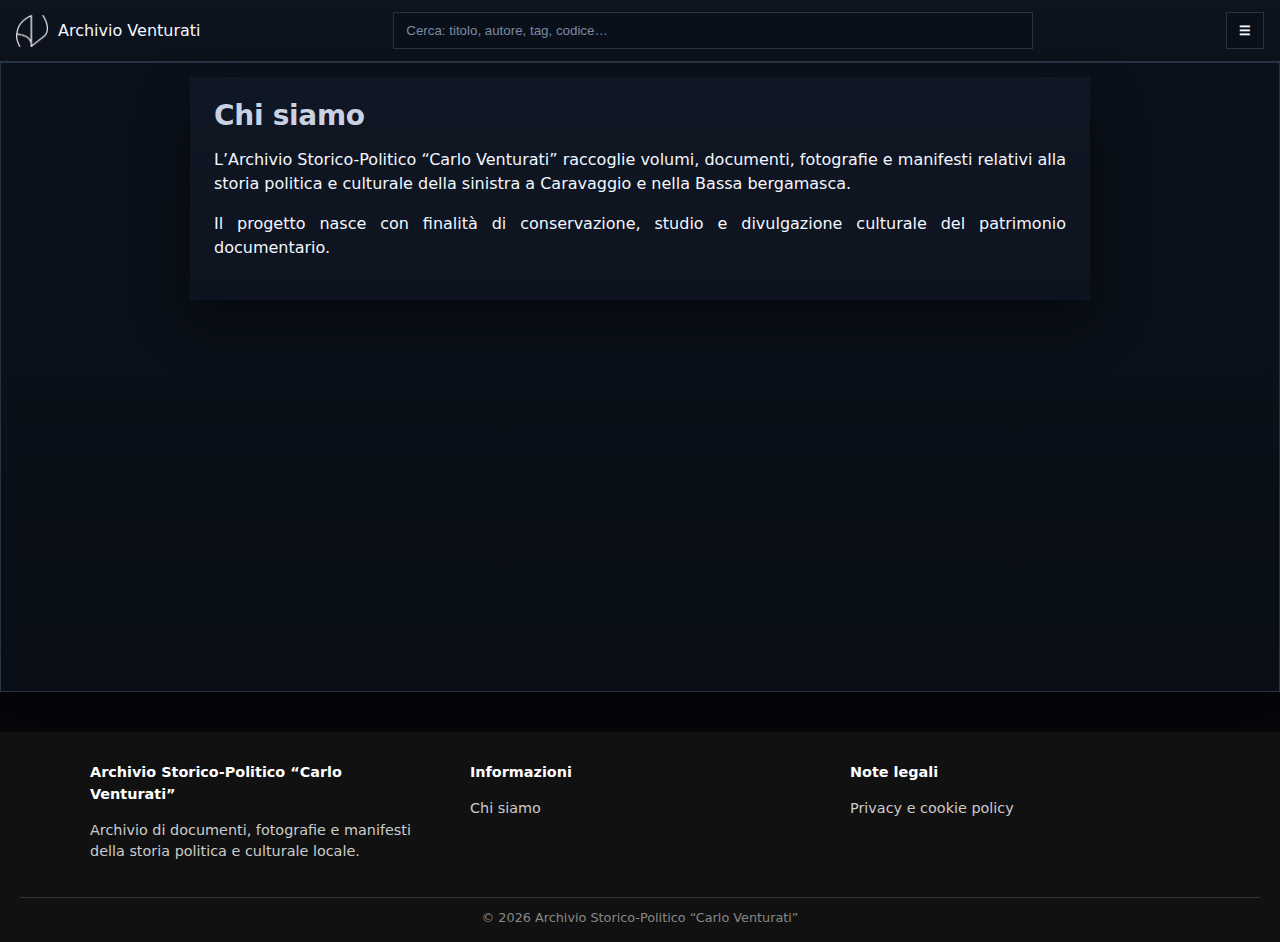
<file: chi-siamo.html>
<!doctype html>
<html lang="it">
<head>
  <meta charset="utf-8" />
  <meta name="viewport" content="width=device-width, initial-scale=1" />
  <title>Chi siamo — Archivio Venturati</title>

  <!-- CSS del sito (se il file si chiama davvero style.css ed è in root) -->
  <link rel="stylesheet" href="style.css" />
</head>

<body>
  <!-- Header semplice coerente con il sito -->
 <header class="topbar">
 <a href="#/" class="brand">
  <img src="images/logo.png" alt="Archivio Venturati" class="logo">
  <span>Archivio Venturati</span>
</a>

  <div class="topsearch">
    <input id="topQ" type="search" placeholder="Cerca: titolo, autore, tag, codice…" />
  </div>

<button class="menu-btn" id="menuBtn" type="button" aria-label="Apri menu" aria-expanded="false">
  ☰
</button>

<nav class="topnav" id="topnav">
  <a href="#/">Home</a>
  <a href="#/archivio">Archivio</a>
  <a href="#/storia">La Casa del Popolo</a>
 <a href="chi-siamo.html">Chi siamo</a>
<a href="come-citare.html">Come citare</a>
</nav>

</header>

  <main class="content">
    <div class="card prose">
      <h1>Chi siamo</h1>

      <p>
        L’Archivio Storico-Politico “Carlo Venturati” raccoglie volumi, documenti,
        fotografie e manifesti relativi alla storia politica e culturale della
        sinistra a Caravaggio e nella Bassa bergamasca.
      </p>

      <p>
        Il progetto nasce con finalità di conservazione, studio e divulgazione
        culturale del patrimonio documentario.
      </p>
    </div>
  </main>
  <footer class="site-footer">
  <div class="footer-inner">

    <div class="footer-col">
      <strong>Archivio Storico-Politico “Carlo Venturati”</strong>
      <p>
        Archivio di documenti, fotografie e manifesti della storia politica e culturale locale.
      </p>
    </div>

    <div class="footer-col">
      <strong>Informazioni</strong>
      <ul>
        <li><a href="chi-siamo.html">Chi siamo</a></li>
      </ul>
    </div>

    <div class="footer-col">
      <strong>Note legali</strong>
      <ul>
        <li><a href="privacy.html">Privacy e cookie policy</a></li>
      </ul>
    </div>

  </div>

  <div class="footer-bottom">
    © 2026 Archivio Storico-Politico “Carlo Venturati”
  </div>
</footer>
</body>
</html>
</file>
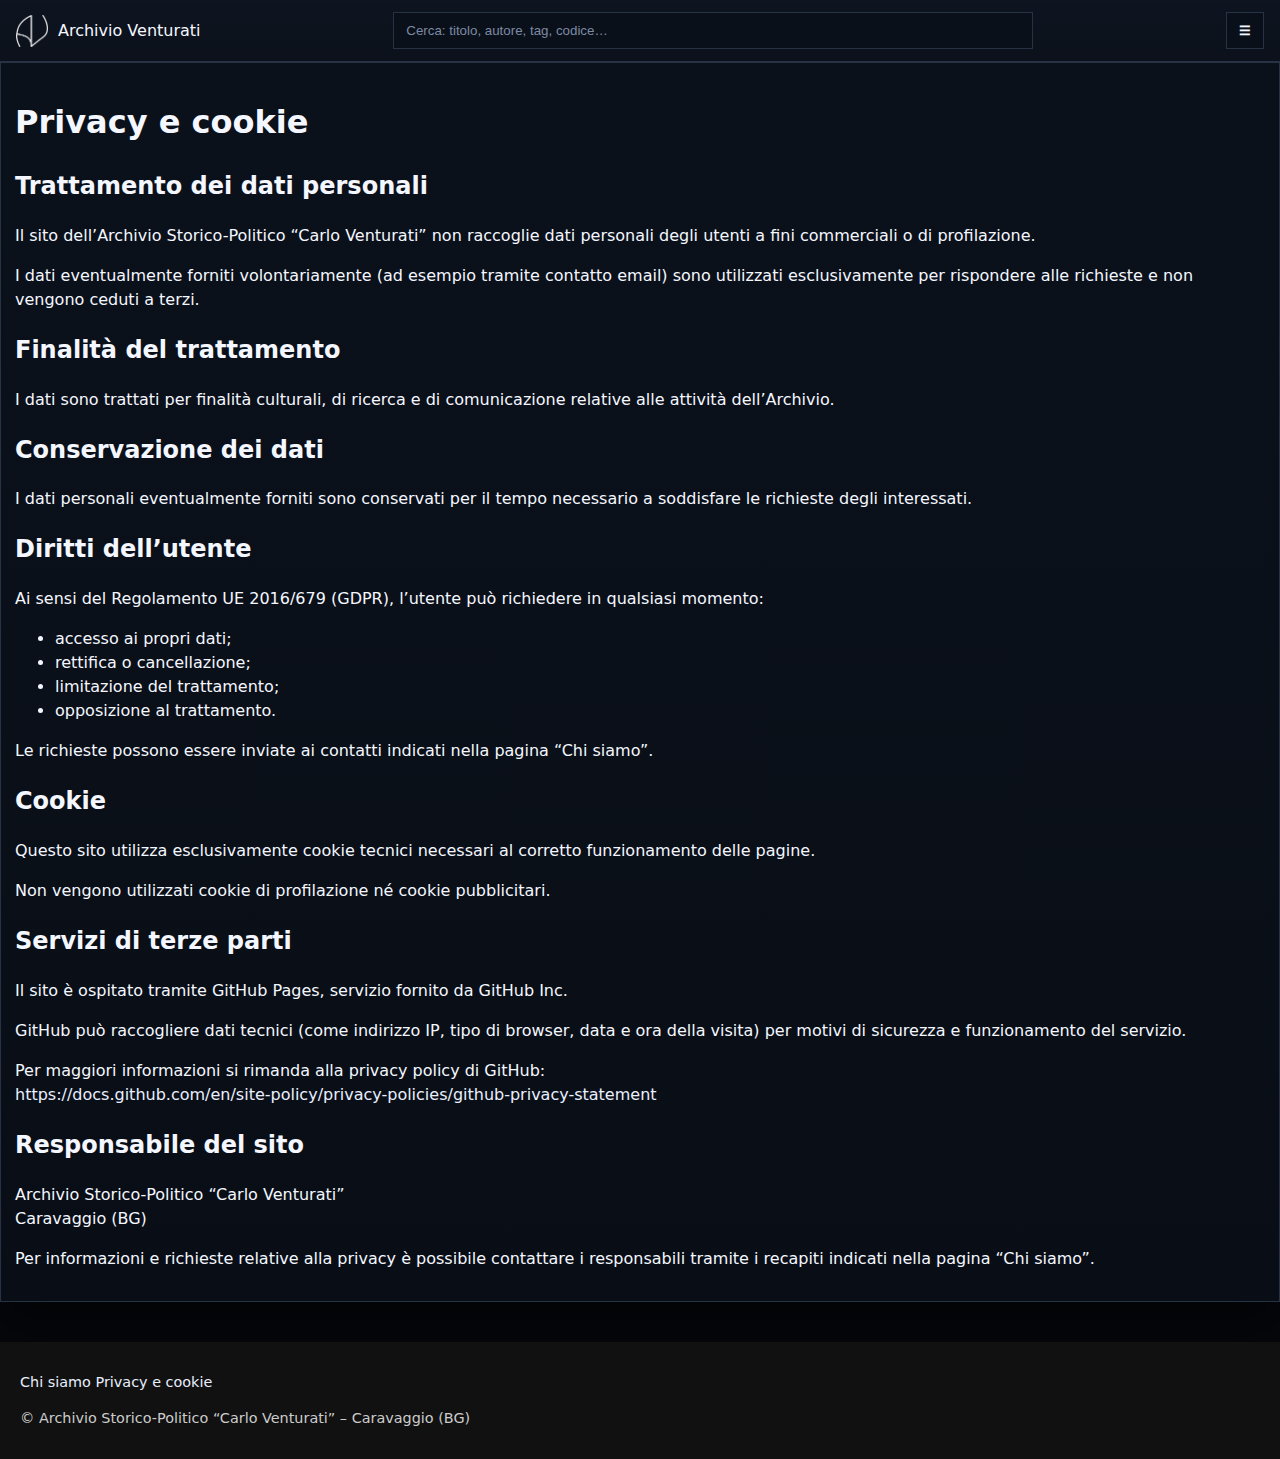
<file: privacy.html>
<!doctype html>
<html lang="it">
<head>
  <meta charset="utf-8" />
  <meta name="viewport" content="width=device-width, initial-scale=1" />
  <title>Privacy e cookies</title>

  <!-- CSS del sito (se il file si chiama davvero style.css ed è in root) -->
  <link rel="stylesheet" href="style.css" />
</head>

 <header class="topbar">
 <a href="#/" class="brand">
  <img src="images/logo.png" alt="Archivio Venturati" class="logo">
  <span>Archivio Venturati</span>
</a>

  <div class="topsearch">
    <input id="topQ" type="search" placeholder="Cerca: titolo, autore, tag, codice…" />
  </div>

<button class="menu-btn" id="menuBtn" type="button" aria-label="Apri menu" aria-expanded="false">
  ☰
</button>

<nav class="topnav" id="topnav">
  <a href="#/">Home</a>
  <a href="#/archivio">Archivio</a>
  <a href="#/storia">La Casa del Popolo</a>
 <a href="chi-siamo.html">Chi siamo</a>
<a href="come-citare.html">Come citare</a>
</nav>

</header>

<main class="content">
  <h1>Privacy e cookie</h1>

  <section>
    <h2>Trattamento dei dati personali</h2>
    <p>
      Il sito dell’Archivio Storico-Politico “Carlo Venturati” non raccoglie dati personali degli utenti a fini commerciali o di profilazione.
    </p>
    <p>
      I dati eventualmente forniti volontariamente (ad esempio tramite contatto email) sono utilizzati esclusivamente per rispondere alle richieste e non vengono ceduti a terzi.
    </p>
  </section>

  <section>
    <h2>Finalità del trattamento</h2>
    <p>
      I dati sono trattati per finalità culturali, di ricerca e di comunicazione relative alle attività dell’Archivio.
    </p>
  </section>

  <section>
    <h2>Conservazione dei dati</h2>
    <p>
      I dati personali eventualmente forniti sono conservati per il tempo necessario a soddisfare le richieste degli interessati.
    </p>
  </section>

  <section>
    <h2>Diritti dell’utente</h2>
    <p>
      Ai sensi del Regolamento UE 2016/679 (GDPR), l’utente può richiedere in qualsiasi momento:
    </p>
    <ul>
      <li>accesso ai propri dati;</li>
      <li>rettifica o cancellazione;</li>
      <li>limitazione del trattamento;</li>
      <li>opposizione al trattamento.</li>
    </ul>
    <p>
      Le richieste possono essere inviate ai contatti indicati nella pagina “Chi siamo”.
    </p>
  </section>

  <section>
    <h2>Cookie</h2>
    <p>
      Questo sito utilizza esclusivamente cookie tecnici necessari al corretto funzionamento delle pagine.
    </p>
    <p>
      Non vengono utilizzati cookie di profilazione né cookie pubblicitari.
    </p>
  </section>

  <section>
    <h2>Servizi di terze parti</h2>
    <p>
      Il sito è ospitato tramite GitHub Pages, servizio fornito da GitHub Inc.
    </p>
    <p>
      GitHub può raccogliere dati tecnici (come indirizzo IP, tipo di browser, data e ora della visita) per motivi di sicurezza e funzionamento del servizio.
    </p>
    <p>
      Per maggiori informazioni si rimanda alla privacy policy di GitHub:
      <br>
      <a href="https://docs.github.com/en/site-policy/privacy-policies/github-privacy-statement" target="_blank">
        https://docs.github.com/en/site-policy/privacy-policies/github-privacy-statement
      </a>
    </p>
  </section>

  <section>
    <h2>Responsabile del sito</h2>
    <p>
      Archivio Storico-Politico “Carlo Venturati”<br>
      Caravaggio (BG)
    </p>
    <p>
      Per informazioni e richieste relative alla privacy è possibile contattare i responsabili tramite i recapiti indicati nella pagina “Chi siamo”.
    </p>
  </section>
</main>

<footer class="site-footer">
  <nav class="footer-nav">
    <a href="chi-siamo.html">Chi siamo</a>
    <a href="privacy.html">Privacy e cookie</a>
  </nav>

  <p>
    © Archivio Storico-Politico “Carlo Venturati” – Caravaggio (BG)
  </p>
</footer>

</body>
</html>
</file>
<file: style.css>
:root{
  --bg:#05070b;
  --card:#0d1420;
  --text:#f4f7ff;
  --muted:#b7c2d8;
  --border:#273244;
  --silver:#c9d2e3;
  --link:#e9efff;
  --accent:#d1d5db; /* accento “argento” */
  --accent2:#9ca3af; /* grigio metal */
  --shadow: 0 18px 50px rgba(0,0,0,.60);
  --shadow2: 0 10px 24px rgba(0,0,0,.45);
  --radius: 0px; /* SPIGOLOSO */
  --gap: 14px;
}

*{ box-sizing:border-box; }

html, body{
  margin:0; padding:0;
  background:var(--bg);
  color:var(--text);
  width:100%;
  overflow-x:hidden;
}

body{
  font-family: system-ui, -apple-system, Segoe UI, Roboto, Helvetica, Arial;
  font-size: 16px;
  line-height: 1.5;
}

/* Links */
a{ color:var(--link); text-decoration:none; }
a:hover{ text-decoration:underline; }

/* Topbar */
.topbar{
  position:sticky; top:0; z-index:10;
  display:flex;
  justify-content:space-between;
  align-items:center;
  padding:12px 16px;
  background: linear-gradient(180deg, var(--panel), var(--panel2));
  border-bottom:1px solid var(--border);
}

.brand{ display:flex; align-items:center; gap:10px; }
.logo{ font-size:18px; opacity:.9; }
.title{ font-weight:900; letter-spacing:.3px; }

.topnav a{
  color: var(--muted);
  margin-left:14px;
  font-weight:700;
}
.topnav a:hover{ color: var(--text); }

/* Layout base (sidebar + content) */
.layout{
  display:grid;
  grid-template-columns: 340px 1fr;
  gap: var(--gap);
  padding: var(--gap);
  max-width: 1320px;
  margin: 0 auto;
}

.sidebar, .content, .card, .box{ min-width:0; }

.sidebar .box{
  background: linear-gradient(180deg, #0b111b, #090e16);
  border:1px solid var(--border);
  border-radius: var(--radius);
  padding:12px;
  margin-bottom:12px;
  box-shadow: var(--shadow2);
}

.box-title{
  font-weight:900;
  letter-spacing:.2px;
  margin-bottom:10px;
  color: var(--silver);
}

label{
  display:block;
  color: var(--muted);
  font-size:12px;
  margin:10px 0 6px;
  text-transform: uppercase;
  letter-spacing: .08em;
}

.hint{
  color: var(--muted);
  font-size:13px;
  line-height:1.4;
  overflow-wrap:anywhere;
  word-break:break-word;
}

input[type="search"], select{
  width:100%;
  padding:10px 10px;
  border-radius: var(--radius);
  border:1px solid var(--border);
  background:#0a101a;
  color: var(--text);
  outline:none;
}

input[type="search"]::placeholder{ color:#7c8aa3; }

.btn{
  width:100%;
  padding:10px;
  border-radius: var(--radius);
  border:1px solid var(--border);
  background: linear-gradient(180deg, #121a27, #0c121d);
  color: var(--text);
  cursor:pointer;
  font-weight:800;
  letter-spacing:.2px;
}
.btn:hover{ filter:brightness(1.06); }

/* Fondi list in sidebar */
.fund-list{
  display:flex;
  flex-direction:column;
  gap:10px;
}
.fund-list a{
  display:block;
  padding:10px 12px;
  border-radius: var(--radius);
  background: #0a101a;
  border:1px solid var(--border);
  color: var(--text);
  font-weight:900;
  letter-spacing:.2px;
}
.fund-list a:hover{ text-decoration:none; filter:brightness(1.06); }

/* Content */
.content{
  background: linear-gradient(180deg, #0b111b, #090e16);
  border:1px solid var(--border);
  border-radius: var(--radius);
  padding:14px;
  min-height:70vh;
  box-shadow: var(--shadow);
}
 
.status{
  color: var(--muted);
  margin-bottom:10px;
}

/* Cards (spigolose) */
.card{
  border:1px solid var(--border);
  background: linear-gradient(180deg, #0f1726, #0b111b);
  border-radius: var(--radius);
  padding:14px;
  box-shadow: var(--shadow2);
}

.card h1{
  margin:0 0 10px;
  font-size: 28px;
  line-height:1.1;
  letter-spacing: -0.3px;
  color: var(--silver);
}

/* Grid utilities */
.grid-3{
  display:grid;
  grid-template-columns: repeat(3, 1fr);
  gap: var(--gap);
}

@media (max-width: 980px){
  .layout{ grid-template-columns: 1fr; }
  .grid-3{ grid-template-columns: 1fr; }
}

/* Stat boxes */
.stat{
  border:1px solid var(--border);
  background: linear-gradient(180deg, #101a2a, #0b111b);
  padding:12px;
  border-radius: var(--radius);
}

.stat .k{
  color: var(--muted);
  font-size:12px;
  text-transform: uppercase;
  letter-spacing:.08em;
}
.stat .j{
   text-align: center;
    color: var(--text);
  font-size:15px;
 font-weight: 900;
   margin-bottom: 6px;
}
.stat .v{
  margin-top:6px;
  font-size:22px;
  font-weight:950;
  color: var(--text);
}
.stat .p{
  margin-top:8px;
  font-size:13px;
  color: var(--muted);
}

/* Hero image tile (clickable) */
.hero-tile{
  position: relative;
  border:1px solid var(--border);
  background: #0a101a;
  border-radius: var(--radius);
  overflow:hidden;
  min-height: 220px;
  box-shadow: var(--shadow2);
}

.hero-tile img{
  width:100%;
  height:100%;
  object-fit:cover;
  display:block;
  filter: contrast(1.05) saturate(.9) brightness(.85);
}

.hero-overlay{
  position:absolute;
  inset:0;
  display:flex;
  align-items:flex-end;
  padding:14px;
  background: linear-gradient(180deg, transparent 35%, rgba(0,0,0,.75));
}

.hero-cta{
  display:inline-flex;
  align-items:center;
  gap:10px;
  padding:10px 12px;
  border:1px solid rgba(255,255,255,.18);
  background: rgba(10,16,26,.65);
  color: var(--text);
  border-radius: var(--radius);
  font-weight:900;
  letter-spacing:.2px;
}
.hero-cta:hover{ text-decoration:none; filter:brightness(1.08); }

/* Funds grid cards */
.fund-grid{
  display:grid;
  grid-template-columns: repeat(3, 1fr);
  gap: var(--gap);
}
@media (max-width: 980px){
  .fund-grid{ grid-template-columns: 1fr; }
}

.fund-card{
  border:1px solid var(--border);
  background: linear-gradient(180deg, #101a2a, #0b111b);
  border-radius: var(--radius);
  padding:12px;
  display:flex;
  flex-direction:column;
  gap:10px;
}
.fund-card:hover{ filter:brightness(1.06); }

.fund-card .name{
  font-weight:950;
  letter-spacing:.2px;
  color: var(--silver);
}
.fund-card .desc{
  color: var(--muted);
  font-size:13px;
  line-height:1.45;
}
.pill{
  display:inline-flex;
  padding:6px 10px;
  border:1px solid var(--border);
  background:#0a101a;
  color: var(--text);
  border-radius: var(--radius);
  font-size:12px;
  font-weight:900;
  letter-spacing:.08em;
}

/* Accordion (spigoloso) */
.accordion{
  border:1px solid var(--border);
  background: #0a101a;
  border-radius: var(--radius);
}
.accordion details{
  border-top:1px solid var(--border);
}
.accordion details:first-child{ border-top:0; }
.accordion summary{
  cursor:pointer;
  padding:12px;
  font-weight:950;
  color: var(--silver);
  list-style:none;
}
.accordion summary::-webkit-details-marker{ display:none; }
.accordion .acc-body{
  padding: 0 12px 12px;
  color: var(--muted);
  font-size:13px;
  line-height:1.55;
}

/* Table (se ti serve ancora) */
.grid{
  width:100%;
  border-collapse:collapse;
}
.grid thead th{
  text-align:left;
  padding:10px;
  background: #0a101a;
  border-bottom:1px solid var(--border);
  color: var(--muted);
  font-size:12px;
  text-transform: uppercase;
  letter-spacing:.08em;
}
.grid td{
  padding:10px;
  border-bottom:1px solid var(--border);
  color: var(--text);
}
/* ==========================
   TOPBAR: ricerca + menu (spigolosa)
   ========================== */
.topbar{
  display:flex;
  align-items:center;
  gap:14px;
}

.topsearch{
  flex:1;
  display:flex;
  justify-content:center;
}

#topQ{
  width:min(640px, 100%);
  padding:10px 12px;
  border:1px solid var(--border);
  background:#0a101a;
  color:var(--text);
  border-radius: 0;
}
#topQ::placeholder{ color:#7c8aa3; }

/* ==========================
   HOME: NO SIDEBAR, solo hero + box sotto
   ========================== */
body.is-home .layout{
  grid-template-columns: 1fr;  /* niente colonna sinistra */
  max-width: 1320px;
}
body.is-home .sidebar{
  display:none;
}
body.is-home .content{
  padding: var(--gap);
}

/* HERO FOTO orizzontale (non troppo alta) */
.hero-photo{
  position:relative;
  border:1px solid var(--border);
  background:#0a101a;
  border-radius: 0;
  overflow:hidden;
  box-shadow: var(--shadow2);
  max-height: 360px;    /* non enorme */
}

.hero-photo img{
  width:100%;
  height: clamp(220px, 34vh, 360px);
  object-fit: cover;
  display:block;
  filter: contrast(1.05) saturate(.9) brightness(.85);
}

.hero-caption{
  position:absolute;
  left:0; right:0; bottom:0;
  padding:16px 18px;
  background: linear-gradient(180deg, transparent 20%, rgba(0,0,0,.78));
}

.hero-caption h1{
  margin:0;
  font-size: clamp(22px, 3vw, 34px);
  line-height:1.08;
  color: var(--silver);
  letter-spacing: -0.3px;
}

.hero-caption p{
  margin:8px 0 0;
  color: var(--muted);
  max-width: 80ch;
  font-size: 14px;
}

/* CTA dentro foto (facoltativa, ma richiesta tua: bottone nella foto) */
.hero-cta{
  display:inline-flex;
  margin-top:10px;
  padding:10px 12px;
  border:1px solid rgba(255,255,255,.18);
  background: rgba(10,16,26,.70);
  color: var(--text);
  font-weight: 950;
  letter-spacing:.2px;
  border-radius: 0;
}
.hero-cta:hover{ text-decoration:none; filter:brightness(1.08); }

/* BOX sotto la foto */
.home-stats{
  margin-top: 14px;
}

.home-stats .stat{
  cursor: default;
}
.home-stats .stat.clickable{
  cursor:pointer;
}
.home-stats .stat.clickable:hover{
  filter:brightness(1.08);
  text-decoration:none;
}

/* Mobile */
@media (max-width: 980px){
  .topbar{ flex-wrap:wrap; }
  .topsearch{ order:3; width:100%; }
  #topQ{ width:100%; }
}
/* ==========================
   HOME: HERO full-width
   ========================== */
body.is-home .layout{
  grid-template-columns: 1fr;
  max-width: 100%;
  padding: 0;              /* niente bordo laterale */
  gap: 0;
}

body.is-home .content{
  border: 0;
  box-shadow: none;
  border-radius: 0;
  padding: 0;              /* la hero gestisce margini da sola */
  background: transparent;
}

/* hero senza "box": occupa tutta la larghezza */
.hero-photo{
  border: 0;
  border-radius: 0;
  box-shadow: none;
  max-height: none;
}

.hero-photo img{
  width:100%;
  height: clamp(260px, 42vh, 480px);
  object-fit: cover;
  display:block;
  filter: contrast(1.05) saturate(.9) brightness(.85);
}

/* overlay testo in foto */
.hero-caption{
  position:absolute;
  left:0; right:0; bottom:0;
  padding: 18px 22px;
  background: linear-gradient(180deg, transparent 15%, rgba(0,0,0,.80));
}

body.is-home .home-inner{
  max-width: 1320px;
  margin: 0 auto;
  padding: 14px;           /* padding solo ai contenuti sotto la foto */
}
body.is-home .footer{ display:none; }
/* HOME full-bleed reale (niente margini laterali) */
body.is-home .layout{
  max-width: 100vw;
  padding-left: 0;
  padding-right: 0;
}

body.is-home .home-inner{
  max-width: 100%;
  padding-left: 14px;
  padding-right: 14px;
}
/* ==========================
   MENU SEMPRE A TENDINA
   ========================== */

.menu-btn{
  display:inline-flex;
  align-items:center;
  justify-content:center;
  border:1px solid var(--border);
  background:#0a101a;
  color:var(--text);
  border-radius:0;
  padding:10px 12px;
  font-weight:900;
  cursor:pointer;
}

/* nav nascosto di default */
.topnav{
  display:none;
  position:absolute;
  right:14px;
  top:54px;
  flex-direction:column;
  min-width:220px;

  border:1px solid var(--border);
  background:linear-gradient(180deg,#0b111b,#090e16);
  border-radius:0;
  box-shadow:var(--shadow2);
  overflow:hidden;
  z-index:9999;
}

.topnav a{
  padding:12px 14px;
  color:var(--text);
  font-weight:900;
  border-bottom:1px solid var(--border);
}
.topnav a:last-child{border-bottom:0;}

/* stato aperto */
body.nav-open .topnav{
  display:flex;
}
body.is-archivio #fundsBox { display:none; }
body.is-fondo #fundsBox { display:block; }
/* ==========================
   ARCHIVIO: testata con foto
   ========================== */
.archive-hero{
  position:relative;
  border:1px solid var(--border);
  background:#0a101a;
  border-radius:0;
  overflow:hidden;
  box-shadow: var(--shadow2);
  margin-bottom: 14px;
}

.archive-hero img{
  width:100%;
  height: clamp(160px, 22vh, 240px); /* più bassa della home */
  object-fit: cover;
  display:block;
  filter: contrast(1.05) saturate(.9) brightness(.85);
}

.archive-hero .cap{
  position:absolute;
  left:0; right:0; bottom:0;
  padding:14px 16px;
  background: linear-gradient(180deg, transparent 10%, rgba(0,0,0,.80));
}

.archive-hero .cap h1{
  margin:0;
  font-size: 22px;
  line-height:1.1;
  color: var(--silver);
}

.archive-hero .cap p{
  margin:6px 0 0;
  color: var(--muted);
  font-size: 13px;
  max-width: 90ch;
}
/* ==========================
   LOOK: niente contorni, solo tono+ombra
   ========================== */

/* Base: sfondo più opaco */
:root{
  --panel: rgba(18, 26, 40, .72);
  --panel2: rgba(14, 20, 32, .78);
  --panelHi: rgba(28, 44, 72, .70);
  --shadowSoft: 0 18px 50px rgba(0,0,0,.45);
}

/* “Card”/box del contenuto: NO BORDER */
.card,
.stat,
.fund-card,
.grid,
.results-head,
.accordion details,
.accordion summary{
  border: none !important;
  outline: none !important;
}

/* Sfondo panel + sfumatura + ombra */
.card,
.stat,
.fund-card{
  background: linear-gradient(180deg, var(--panel), var(--panel2)) !important;
  box-shadow: var(--shadowSoft) !important;
}

/* Hover pulito, senza bordino */
.fund-card:hover,
.stat.clickable:hover{
  filter: brightness(1.06);
  transform: translateY(-1px);
}

/* Pills senza contorno */
.pill{
  border: none !important;
  background: rgba(0,0,0,.35) !important;
}

/* Tabella risultati (se la usi): niente griglia bianca */
table.grid{
  border-collapse: separate;
  border-spacing: 0 10px; /* righe “staccate” */
  background: transparent !important;
  box-shadow: none !important;
}
table.grid thead th{
  border: none !important;
  color: var(--muted);
  font-weight: 900;
  text-transform: uppercase;
  letter-spacing: .06em;
  font-size: 12px;
}
table.grid tbody tr{
  background: linear-gradient(180deg, var(--panel), var(--panel2));
  box-shadow: var(--shadowSoft);
}
table.grid td{
  border: none !important;
  padding: 12px 14px;
}
table.grid tbody tr td:first-child{ padding-left: 16px; }
table.grid tbody tr td:last-child{ padding-right: 16px; }

/* Accordion home: no bordi, solo pannelli */
.accordion details{
  background: linear-gradient(180deg, var(--panel), var(--panel2));
  box-shadow: var(--shadowSoft);
  margin-bottom: 10px;
}
.accordion summary{
  padding: 12px 14px;
  cursor: pointer;
  color: var(--silver);
  font-weight: 950;
}
.accordion .acc-body{
  padding: 0 14px 14px;
  color: var(--text);
}
/* Archivio: hero e griglia fondi senza contenitori */
.archive-hero{
  border: none !important;
  box-shadow: var(--shadowSoft) !important; /* solo ombra, niente cornice */
}

.results-head{
  background: transparent !important;
  box-shadow: none !important;
  padding: 6px 2px;
  margin: 8px 0 10px;
}
/* ==========================
   FIX IMMAGINI (anti-esplosione)
   ========================== */

/* Safety net: nessuna immagine deve mai sfondare il contenitore */
img{
  max-width: 100%;
  height: auto;
  display: block;
}

/* 1) FOTO PRESENTAZIONE FONDO (pagina #/fondo/...) */
.fund-photo{
  width: 100%;
  max-height: 60vh;          /* blocca le verticali enormi */
  object-fit: contain;       /* NON taglia: mostra tutta l’immagine */
  background: rgba(0,0,0,.25);
  margin: 12px 0;
}

/* 2) MINIATURE NELLA TABELLA (pagina fondo, colonna "Foto") */
.grid td img.thumb{
  width: 84px;               /* fisso: non può esplodere */
  height: 84px;
  object-fit: cover;         /* qui invece taglia bene */
  background: rgba(0,0,0,.25);
}

/* impedisce che la cella foto diventi gigantesca */
.grid td:last-child{
  width: 110px;
  white-space: nowrap;
}

/* 3) FOTO NELLA SCHEDA RECORD (pagina #/libro/...) */
.photo-full{
  width: 100%;
  max-height: 75vh;          /* mai oltre quasi tutta la finestra */
  object-fit: contain;
  background: rgba(0,0,0,.25);
  margin: 12px 0;
}

/* Mobile: miniature un filo più piccole */
@media (max-width: 680px){
  .grid td img.thumb{
    width: 68px;
    height: 68px;
  }
  .grid td:last-child{ width: 90px; }
}
/* ==========================
   SCHEDA LIBRO: layout sensato
   ========================== */
.book{
  display:grid;
  gap: 14px;
}

.book-head h1{
  margin:0;
  font-size: 26px;
  line-height:1.1;
  color: var(--silver);
}

.book-sub{
  margin-top:8px;
  color: var(--muted);
  font-weight: 800;
  font-size: 13px;
}

.book-media{
  background: linear-gradient(180deg, var(--panel), var(--panel2));
  box-shadow: var(--shadowSoft);
  padding: 10px;
}

.book-media img{
  width:100%;
  max-height: 62vh;
  object-fit: contain;     /* IMPORTANTISSIMO: non taglia, non esplode */
}

.kv{
  display:grid;
  grid-template-columns: 160px 1fr;
  gap: 8px 14px;
  padding: 14px;
  background: linear-gradient(180deg, var(--panel), var(--panel2));
  box-shadow: var(--shadowSoft);
}

.kv .k{
  color: var(--muted);
  font-weight: 950;
  text-transform: uppercase;
  letter-spacing: .06em;
  font-size: 12px;
}

.kv .v{
  color: var(--text);
  overflow-wrap:anywhere;
  word-break:break-word;
}

/* blocco tag nella scheda */
.book-tags{
  padding: 12px 14px;
  background: linear-gradient(180deg, var(--panel), var(--panel2));
  box-shadow: var(--shadowSoft);
}
.book-tags .label{
  color: var(--muted);
  font-weight: 950;
  text-transform: uppercase;
  letter-spacing: .06em;
  font-size: 12px;
  margin-bottom: 8px;
}
.tags-cell{ vertical-align: top; }

.tagwrap{
  display:flex;
  flex-wrap: wrap;
  gap: 6px;
  align-items: flex-start;
  min-width: 0;
}

.tagpill{
  display:inline-flex;
  max-width: 260px;
  padding: 6px 10px;
  background: rgba(0,0,0,.35);
  color: var(--text);
  font-size: 12px;
  font-weight: 900;
  border-radius: 0;
  white-space: nowrap;
  overflow: hidden;
  text-overflow: ellipsis;
}
/* MOBILE: metti prima il contenuto e poi la sidebar */
@media (max-width: 980px){
  .layout{
    grid-template-columns: 1fr !important;
    grid-template-areas:
      "content"
      "sidebar" !important;
  }
  .content{ grid-area: content; }
  .sidebar{ grid-area: sidebar; }
}
/* MOBILE: metti prima il contenuto e poi la sidebar */
@media (max-width: 980px){
  .layout{
    grid-template-columns: 1fr !important;
    grid-template-areas:
      "content"
      "sidebar" !important;
  }
  .content{ grid-area: content; }
  .sidebar{ grid-area: sidebar; }
}
/* Badges/tag: non incollati, vanno a capo bene */
.badges{
  display:flex;
  flex-wrap:wrap;
  gap:8px;
  align-items:flex-start;
}

.badge{
  display:inline-flex;
  padding:6px 10px;
  border-radius: 999px;
  background: rgba(0,0,0,.35);
  color: var(--text);
  font-size: 12px;
  font-weight: 900;
  letter-spacing: .04em;
  line-height: 1;
  white-space: nowrap; /* ogni tag resta “pill” */
}
@media (max-width: 980px){
  .badge{ max-width: 100%; white-space: normal; }
}

.fund-teaser{
  color: var(--muted);
  margin-top: 10px;
  line-height: 1.55;
}

.fund-details{
  margin-top: 10px;
  background: linear-gradient(180deg, var(--panel), var(--panel2));
  box-shadow: var(--shadowSoft);
  padding: 10px 12px;
}

.fund-details summary{
  cursor: pointer;
  font-weight: 950;
  color: var(--silver);
  list-style: none;
}
.fund-details summary::-webkit-details-marker{ display:none; }

.fund-details summary::after{
  content: " ↴";
  opacity: .8;
  font-weight: 900;
}

.fund-details[open] summary::after{
  content: " ↥";
}

.fund-text{
  margin-top: 10px;
  color: var(--text);
  line-height: 1.65;
  white-space: pre-wrap; /* mantiene a capo del testo originale */
}
/* ==========================
   Testi lunghi: giustificati
   ========================== */

/* Applica ai muri di testo (home accordion, testi fondi, schede) */
.acc-body,
.fund-text,
.prose,
.book .kv,
.book .book-meta,
.book p,
.card p,
.card .lead,
.fund-teaser { /* se poi lo rimetti */
  text-align: justify;
  text-justify: inter-word;
  hyphens: auto;
  overflow-wrap: anywhere;
}

/* Non giustificare titoli, label, bottoni, tabelle, tag */
h1, h2, h3,
.k, label, .hint, .j,
.badge, .pill, .tagpill,
.btn, .hero-cta,
table, th, td {
  text-align: left;
  hyphens: manual;
}
/* HERO: overlay + testo leggibile SOPRA la foto */
.hero-photo{
  position: relative;
}

.hero-photo::after{
  content:"";
  position:absolute;
  inset:0;
  background: linear-gradient(
    180deg,
    rgba(0,0,0,.35) 0%,
    rgba(0,0,0,.55) 45%,
    rgba(0,0,0,.82) 100%
  );
  pointer-events:none;
  z-index:1;
}

.hero-caption{
  position:absolute;              /* <-- QUESTO è il punto */
  left:0; right:0; bottom:0;
  padding: 18px 22px;
  z-index:2;
}

.hero-caption h1,
.hero-caption p{
  text-shadow: 0 2px 14px rgba(0,0,0,.75);
}

/* MOBILE: nelle tabelle .grid mostra solo Titolo / Autore / Anno */
@media (max-width: 680px){
  .grid th:nth-child(n+4),
  .grid td:nth-child(n+4){
    display: none;
  }
}

/* Tabelle: non devono mai sfondare */
.grid{
  width: 100%;
  max-width: 100%;
  table-layout: fixed; /* chiave: evita che un titolo lunghissimo allarghi tutto */
}

/* Consenti a capo aggressivo nelle celle */
.grid th, .grid td{
  overflow-wrap: anywhere;
  word-break: break-word;
}

/* Mobile: abilita scroll orizzontale come rete di sicurezza */
@media (max-width: 680px){
  .content{ overflow-x: hidden; } /* evita page-wide scroll */
  .grid{ display: block; overflow-x: auto; -webkit-overflow-scrolling: touch; }
  .grid thead, .grid tbody, .grid tr{ width: 100%; }
}
.brand {
  display: flex;
  align-items: center;
  gap: 10px;
  text-decoration: none;
  color: inherit;
}

.brand:visited {
  color: inherit;
}

.brand:hover {
  text-decoration: none;
}

.logo {
  height: 32px;
  width: auto;
}
.site-footer {
  background: #111;
  color: #ccc;
  padding: 30px 20px 15px;
  margin-top: 40px;
  font-size: 0.9rem;
}

.footer-inner {
  display: flex;
  gap: 40px;
  max-width: 1100px;
  margin: auto;
  flex-wrap: wrap;
}

.footer-col {
  flex: 1;
  min-width: 200px;
}

.footer-col strong {
  color: #fff;
}

.footer-col ul {
  list-style: none;
  padding: 0;
}

.footer-col li {
  margin: 6px 0;
}

.footer-col a {
  color: #ccc;
  text-decoration: none;
}

.footer-col a:hover {
  text-decoration: underline;
}

.footer-bottom {
  text-align: center;
  margin-top: 20px;
  border-top: 1px solid #333;
  padding-top: 10px;
  font-size: 0.8rem;
  color: #888;
}
/* Default (mobile / tablet): resta come ora */
main.content .card.prose {
  max-width: 100%;
  padding: 16px;
}

/* Solo su schermi grandi (desktop) */
@media (min-width: 900px) {
  main.content .card.prose {
    max-width: 900px;   /* ← qui controlli la larghezza */
    margin: 0 auto;
    padding: 24px;
  }
}

/* ===== HOME: 3 diagrammi patrimonio ===== */
.rings {
  display: grid;
  gap: 16px;
  margin-top: 14px;
  grid-template-columns: 1fr;
}

@media (min-width: 900px) {
  .rings {
    grid-template-columns: repeat(3, 1fr); /* desktop: affiancati */
  }
}

/* ===== HOME: pannello unico per i 3 ring ===== */
.ring-panel{
  background: linear-gradient(180deg, var(--panel), var(--panel2));
  box-shadow: var(--shadowSoft);
  padding: 14px;
}

/* i 3 ring dentro: mobile in colonna, desktop in riga */
.rings{
  display: grid;
  gap: 14px;
  grid-template-columns: 1fr;
}

@media (min-width: 900px){
  .rings{
    grid-template-columns: repeat(3, 1fr);
    align-items: stretch;
  }
}

/* i singoli "ring-card" NON devono più sembrare box autonome */
.ring-card{
  background: transparent;
  box-shadow: none;
  border: none;
  padding: 0;
}

/* ===== RINGS: ripristino completo ===== */

.ring-panel{
  margin-top: 14px;
  background: linear-gradient(180deg, var(--panel), var(--panel2));
  box-shadow: var(--shadowSoft);
  padding: 14px;
}

/* griglia: colonna su mobile, 3 colonne su desktop */
.rings{
  display: grid;
  gap: 14px;
  grid-template-columns: 1fr;
}

@media (min-width: 900px){
  .rings{
    grid-template-columns: repeat(3, 1fr);
    align-items: stretch;
  }
}

/* ogni ring: layout interno */
.ring-card{
  background: transparent;
  box-shadow: none;
  border: none;
  padding: 0;
}

.ring{
  display: flex;
  align-items: center;
  gap: 14px;
  min-height: 110px;
}

/* cerchio vero */
.ring-circle{
  width: 92px;
  height: 92px;
  border-radius: 50%;
  flex: 0 0 auto;
  position: relative;

  /* il grafico */
  background: conic-gradient(
    var(--accent) calc(var(--p) * 1turn),
    rgba(255,255,255,.12) 0
  );
}

/* buco interno (se lo vuoi pieno, cambia background) */
.ring-circle::after{
  content:"";
  position:absolute;
  inset: 14px;
  border-radius: 50%;
  background: linear-gradient(180deg, var(--panel), var(--panel2));
}

/* testi */
.ring-meta .k{
  color: var(--muted);
  font-size: 12px;
  text-transform: uppercase;
  letter-spacing: .08em;
  font-weight: 900;
}
.ring-meta .v{
  margin-top: 6px;
  font-size: 22px;
  font-weight: 950;
  color: var(--text);
}
.ring-meta .p{
  margin-top: 8px;
  font-size: 13px;
  color: var(--muted);
}
.hof-img{
  width: 100%;
  aspect-ratio: 1 / 1;   /* QUADRATO PERFETTO */
  object-fit: cover;     /* riempie il quadrato tagliando il giusto */
  margin: 10px 0;
  background: rgba(0,0,0,.25);
}
/* ==========================
   HORIZONTAL TIMELINE (tabs)
   ========================== */

.htl{ margin-top: 18px; }

.htl-bar{
  position: relative;
  display: grid;
  align-items: end;          /* i bottoni “cadono” in basso */
  padding: 6px 8px 0;        /* ZERO padding sotto */
}
.htl[data-count="3"] .htl-bar{ grid-template-columns: repeat (3, minmax(0,1fr));}
.htl[data-count="2"] .htl-bar{ grid-template-columns: repeat (2, minmax(0,1fr)); max-width:760px; margin: 0 auto;}

.htl-bar::before{
  content: "";
  position: absolute;
  left: 12px;
  right: 12px;
  bottom: 10px;              /* regola questo: 8–14px */
  height: 2px;
  background: linear-gradient(90deg,
    rgba(210,230,255,.12),
    rgba(170,210,255,.55),
    rgba(210,230,255,.10)
  );
  filter: drop-shadow(0 10px 26px rgba(0,0,0,.35));
}

/* TAB */
.htl-dot{
  position: relative;
  justify-self: center;
  appearance: none;
  border: 0;
  background: transparent;
  cursor: pointer;
  z-index: 2;
  width: 240px;
  height: 32px;              /* prima era troppo */
}

.htl-dot::before{
  content: "";
  position: absolute;
  left: 50%;
  bottom: 4px;               /* regola insieme a bottom della linea */
  width: 14px;
  height: 14px;
  transform: translateX(-50%);
  border-radius: 999px;
  background: rgba(210,230,255,.95);
  box-shadow: 0 0 0 6px rgba(170,210,255,.06), 0 14px 40px rgba(0,0,0,.35);
  animation: htlPulse 3.5s infinite;
}

/* niente “illuminazione”: non fare nulla sul selected */
.htl-dot[aria-selected="true"]::before{
  background: rgba(210,230,255,.95);
  box-shadow: 0 0 0 6px rgba(170,210,255,.06), 0 14px 40px rgba(0,0,0,.35);
}

.htl-dot[aria-selected="true"]::before{
  animation: none;
}

.htl-dot:hover::before{
  animation: none;
  transform: translate(-50%, -50%) scale(1.15);
}

/* data SOPRA il pallino */
.htl-year{
  position: absolute;
  left: 50%;
  top: -30px;
  transform: translateX(-50%);
  font-weight: 950;
  letter-spacing: .10em;
  text-transform: uppercase;
  font-size: 11px;
  color: rgba(210,230,255,.85);
  pointer-events: none;
}

/* PANEL */
.htl-panel{
  margin-top: 6px;
  position: relative;
}

/* wrapper interno card: ~1/3 */
.htl-inner{
  width: min(320px, calc(100% - 24px));
}

.htl-panel[data-align="left"]  .htl-inner{
  margin-left: 0;
  margin-right: auto;
}

.htl-panel[data-align="center"] .htl-inner{
  margin-left: auto;
  margin-right: auto;
}

.htl-panel[data-align="right"] .htl-inner{
  margin-left: auto;
  margin-right: 0;
}

/* CARD */
.htl-card{
  position: relative;
  background: linear-gradient(180deg, rgba(18,26,40,.76), rgba(14,20,32,.84));
  box-shadow: 0 24px 60px rgba(0,0,0,.55);
  overflow: hidden;
  border-radius: 14px;
}

/* close DENTRO card, senza cerchio pazzo */
.htl-close{
  position: absolute;
  top: 10px;
  right: 10px;
  width: 34px;
  height: 34px;
  border-radius: 10px;
  border: 0;
  background: rgba(255,255,255,.10);
  color: rgba(255,255,255,.92);
  font-size: 22px;
  line-height: 1;
  cursor: pointer;
  display: inline-flex;
  align-items: center;
  justify-content: center;
}

.htl-text{ padding: 14px; }

.htl-kicker{
  font-weight: 950;
  letter-spacing: .10em;
  text-transform: uppercase;
  font-size: 12px;
  color: rgba(210,230,255,.85);
  margin-bottom: 16px;
}

.htl-card h3{
  margin: 0 0 8px;
  font-size: 18px;
  line-height: 1.2;
  color: var(--text);
}

.htl-card p{
  margin: 0;
  color: var(--muted);
  font-size: 13px;
  line-height: 1.55;
}

/* foto quadrata sotto */
.htl-media{
  margin: 0;
  width: 100%;
  aspect-ratio: 1 / 1;
  overflow: hidden;
  background: rgba(255,255,255,.06);
}

.htl-media img{
  width: 100%;
  height: 100%;
  object-fit: cover;
  display: block;
}

.htl-label{
  display: block;
  margin-top: -24px;
  font-weight: 950;
  letter-spacing: .10em;
  font-size: 12px;
  color: rgba(210,230,255,.85);
}


/* mobile */
@media (max-width: 900px){
  .htl-inner{ width: 100%; --pin-x: 18%; }
  .htl-dot{ width: 110px; }
  .htl-label{ display: none; }
  .htl-year{top: -22px;}
}

@keyframes htlPulse {
  0%   { box-shadow: 0 0 0 0 rgba(170,210,255,.22); }
  70%  { box-shadow: 0 0 0 10px rgba(170,210,255,0); }
  100% { box-shadow: 0 0 0 0 rgba(170,210,255,0); }
}

/* il tuo posizionamento resta IDENTICO */
.htl-dot::before{
  /* ...tutte le tue proprietà... */
  left: 50%;
  bottom: 4px;
  transform: translateX(-50%); /* <-- questa rimane e NON viene più sovrascritta */

  animation: htlPulse 3.2s infinite;
}

.htl-dot[aria-selected="true"]::before{
  animation: none;
}
</file>
